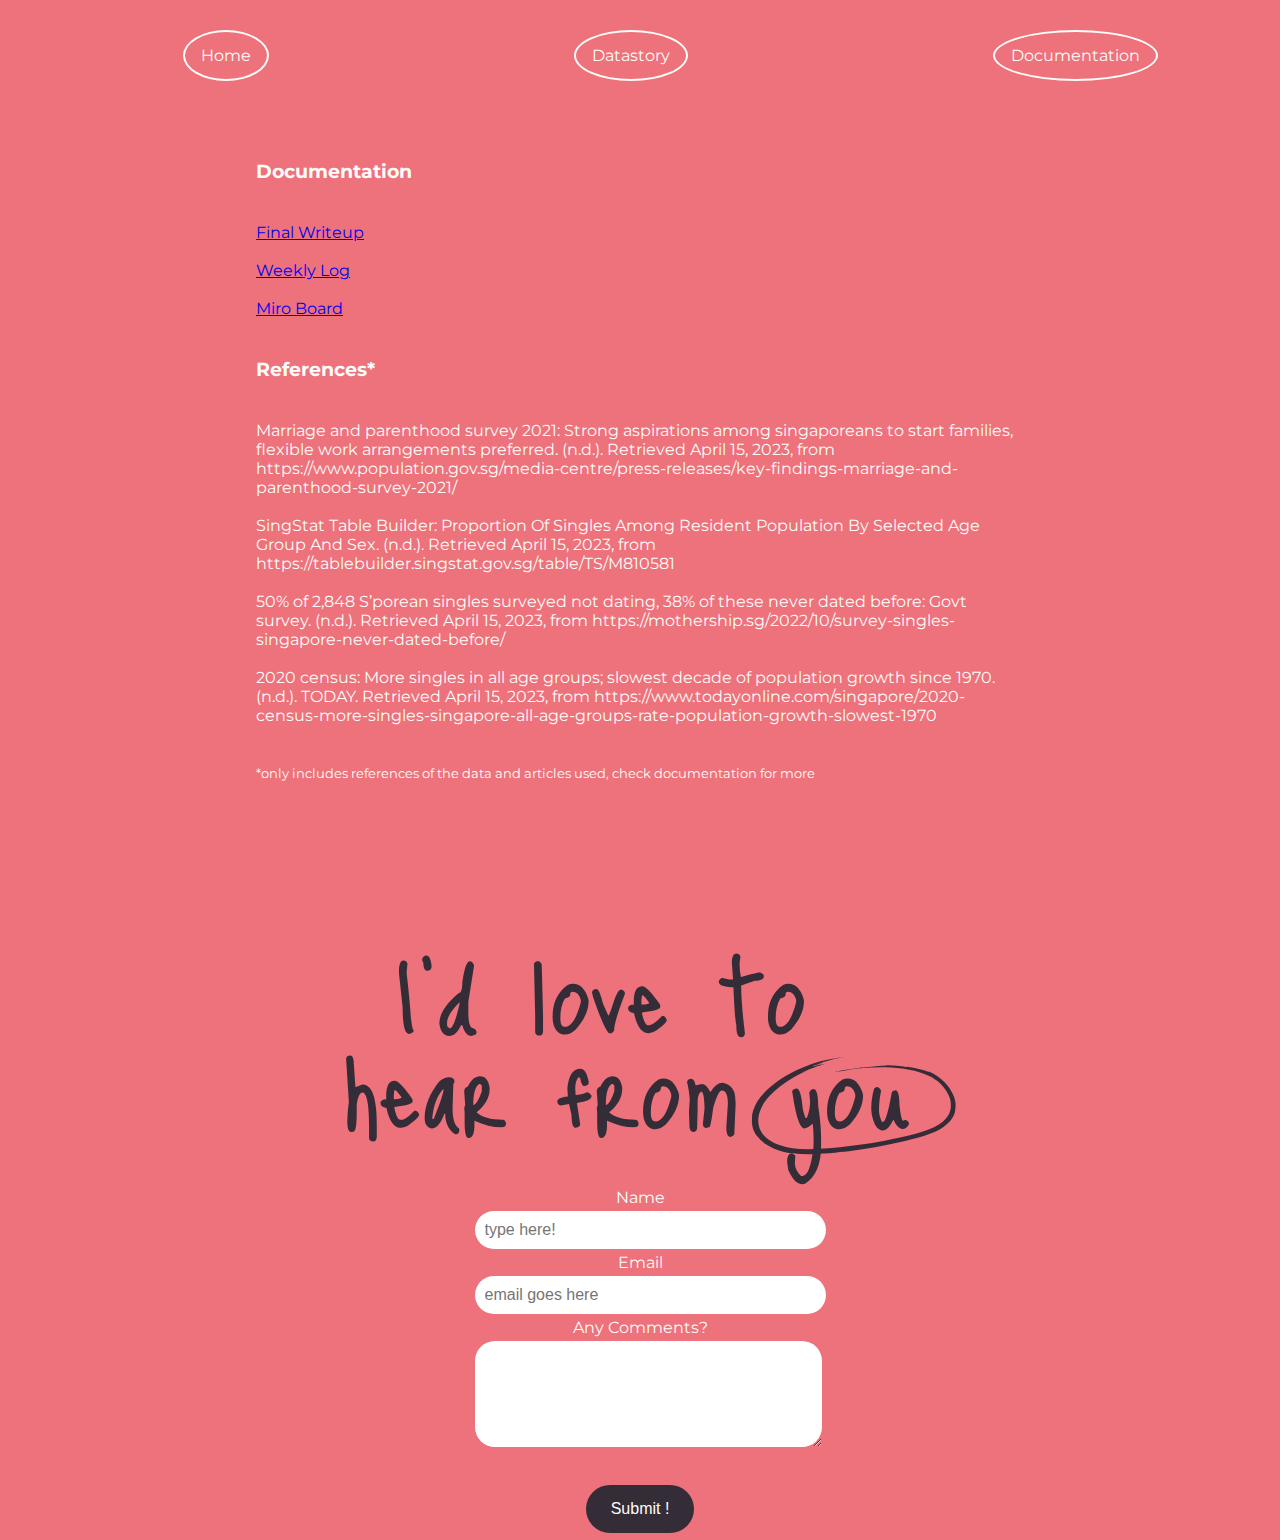
<file: references/reference.html>
<!DOCTYPE html>
<meta charset="UTF-8">

<html>
    <head>
        <link rel="stylesheet" type="text/css" href="css/appstyle.css">
        <!-- load fonts-->
        <link rel="preconnect" href="https://fonts.googleapis.com">
        <link rel="preconnect" href="https://fonts.gstatic.com" crossorigin>
        <link href="https://fonts.googleapis.com/css2?family=Montserrat:ital,wght@0,100;0,200;0,300;0,400;0,500;0,600;0,700;0,800;0,900;1,100;1,200;1,300;1,400;1,500;1,600;1,700;1,800;1,900&display=swap" rel="stylesheet">
        <title>NM2207 Final Project</title>
        <script defer type="text/javascript" src="appscripts/main.js">
        </script>
    </head>

    <body>

        <!-- nav bar -->
        <nav class="navBar">
            <ul>
                <li><a href="../index.html">Home</a></li>
                <li><a href="../datastory/datastorypage.html">Datastory</a></li>
                <li><a href="reference.html">Documentation</a></li>
            </ul>
        </nav>

        <!-- intro section -->
        <div>

            <h3 class="textPos"> Documentation</h3>
            <p class="textPos">
                <a href="../NM2207 Final Submission - PangXueLeCheryl.pdf" target="_blank">Final Writeup</a>
                <br><br>
                <a href="https://docs.google.com/document/d/1WR3EXzP23KqZvzokmk-hb2mF7JMIamUOsRYkPOKqvqY/edit?usp=sharing" target="_blank">Weekly Log</a>
                <br><br>
                <a href="https://miro.com/app/board/uXjVMeJfucQ=/?share_link_id=71923138290" target="_blank">Miro Board</a>
            </p>


            <h3 class="textPos"> References*</h3>
            <p class="textPos">
                Marriage and parenthood survey 2021: Strong aspirations among singaporeans to start families, flexible work arrangements preferred. (n.d.). Retrieved April 15, 2023, from https://www.population.gov.sg/media-centre/press-releases/key-findings-marriage-and-parenthood-survey-2021/
                <br><br>
                SingStat Table Builder: Proportion Of Singles Among Resident Population By Selected Age Group And Sex. (n.d.). Retrieved April 15, 2023, from https://tablebuilder.singstat.gov.sg/table/TS/M810581
                <br><br>
                50% of 2,848 S’porean singles surveyed not dating, 38% of these never dated before: Govt survey. (n.d.). Retrieved April 15, 2023, from https://mothership.sg/2022/10/survey-singles-singapore-never-dated-before/ 
                <br><br>
                2020 census: More singles in all age groups; slowest decade of population growth since 1970. (n.d.). TODAY. Retrieved April 15, 2023, from https://www.todayonline.com/singapore/2020-census-more-singles-singapore-all-age-groups-rate-population-growth-slowest-1970
            </p>

            <p class="smalltext">*only includes references of the data and articles used, check documentation for more</p>
        </div>
            
        </div>

        <div id="endSection"> 
            <image src="css/images/ending.svg" class="imageTitle"/>
            <table class="contactForm">
                <tr>
                <td>Name</td>
                </tr>
                <tr>
                <td><input type="text" name="name" placeholder="type here!" size="30"></td>
                </tr>

                <tr>
                <td>Email</td>
                </tr>
                <tr>
                <td><input type="text" name="email" placeholder="email goes here" size="30" ></td>
                </tr>


                <tr>
                <td>Any Comments?</td>
                </tr>
                <tr>
                <td><textarea name="comments" rows="5" cols="30"></textarea></td>
                </tr>
                
                <tr>
                    <td><button class="btn" onClick="alert('Thank you for your feedback!');"> Submit !</td>
                </tr>
                
            </table>



        </div>

    </body>
</file>
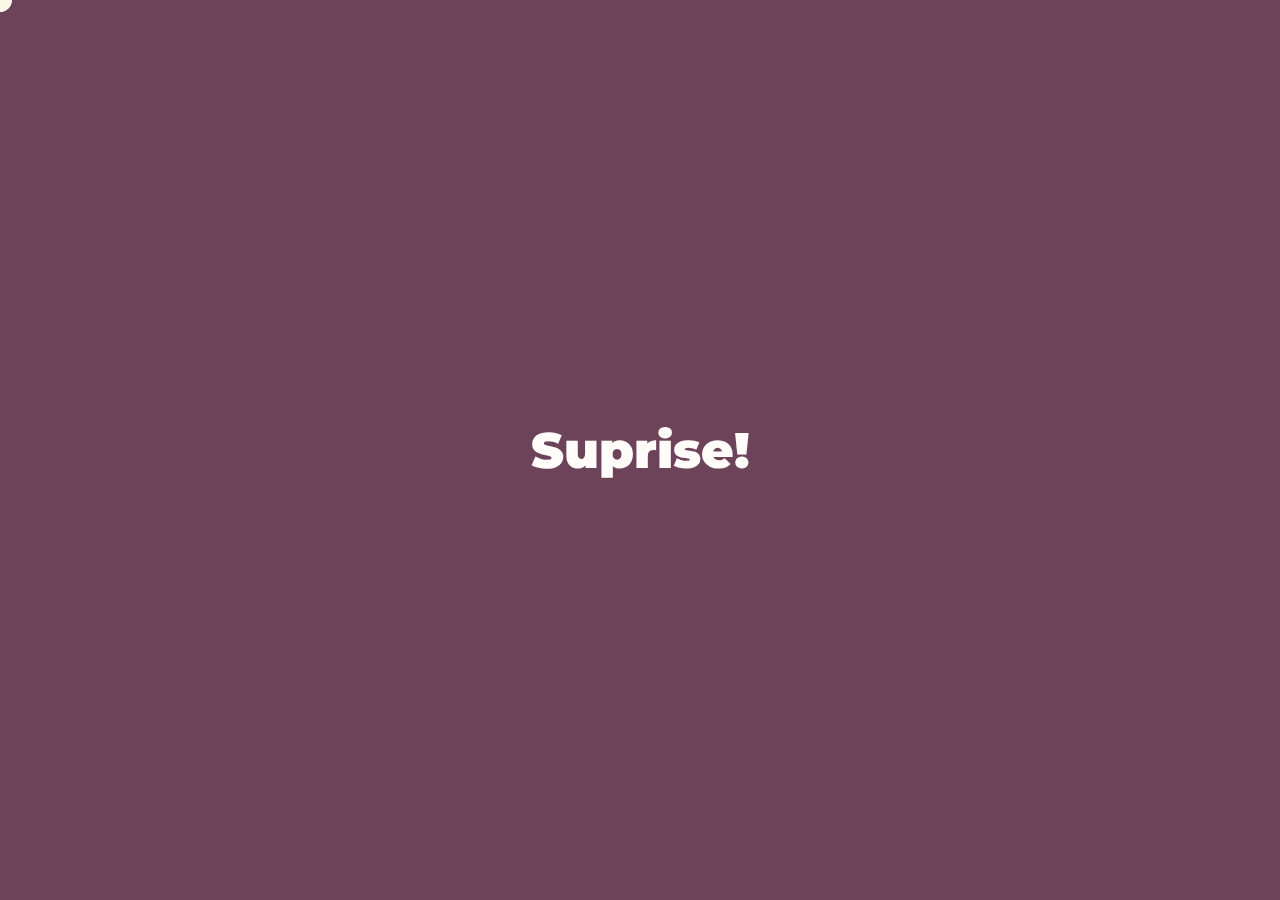
<file: surprisePage/surprisePage.html>
<!DOCTYPE html>
<meta charset="UTF-8">

<html>
    <head>
        <link rel="stylesheet" type="text/css" href="css/appstyle.css">
        <!-- load fonts-->
        <link rel="preconnect" href="https://fonts.googleapis.com">
        <link rel="preconnect" href="https://fonts.gstatic.com" crossorigin>
        <link href="https://fonts.googleapis.com/css2?family=Montserrat:ital,wght@0,100;0,200;0,300;0,400;0,500;0,600;0,700;0,800;0,900;1,100;1,200;1,300;1,400;1,500;1,600;1,700;1,800;1,900&display=swap" rel="stylesheet">
        <title>NM2207 Final Project</title>
        <script defer type="text/javascript" src="appscripts/main.js">
        </script>
    </head>

    <body>
        <div id="mainDiv" >
        </div>
        
    </body>




    <div class="circle"></div>
    <div class="circle"></div>
    <div class="circle"></div>
    <div class="circle"></div>
    <div class="circle"></div>
    <div class="circle"></div>
    <div class="circle"></div>
    <div class="circle"></div>
    <div class="circle"></div>
    <div class="circle"></div>
    <div class="circle"></div>
    <div class="circle"></div>
    <div class="circle"></div>
    <div class="circle"></div>
    <div class="circle"></div>
    <div class="circle"></div>
    <div class="circle"></div>
    <div class="circle"></div>
    <div class="circle"></div>
    <div class="circle"></div>
    <div class="circle"></div>
    <div class="circle"></div>
    <div class="circle"></div>
    <div class="circle"></div>
    <div class="circle"></div>
    <div class="circle"></div>
    <div class="circle"></div>
    <div class="circle"></div>
    <div class="circle"></div>
    <div class="circle"></div>
    <div class="circle"></div>
    <div class="circle"></div>
    <div class="circle"></div>
    <div class="circle"></div>
    <div class="circle"></div>
    <div class="circle"></div>
    <div class="circle"></div>
    <div class="circle"></div>
    <div class="circle"></div>
    <div class="circle"></div>
    <div class="circle"></div>
    <div class="circle"></div>
    <div class="circle"></div>
    <div class="circle"></div>
</file>
<file: references/css/appstyle.css>
html, body {
    scroll-behavior: smooth;
    height:100%;
    width:100%;
    margin:0;
    padding:0%;
    font-family: 'Montserrat', sans-serif;
    color: #FFFCF9;
}


/* nav bar formatting
-------------------------------------- */

nav {
  position: fixed;
  background-color: #ED727B;
  top: 0px;
  left: 0;
  width: 100%;
  color: #FFFCF9;
  padding: 30px ;
  text-align: left;
  z-index: 9999;/* to make nav bar the absolute top*/
  transition: top 0.3s ease-in-out;
}


.nav-hide {
  top: -100px;
}

nav ul {
  list-style-type: none;
  display: flex;
  justify-content: space-around;
  margin: 0;
  padding: 0;
}


nav a {
  display: flex;
  background-color: transparent;
  border: 2px solid #FFFCF9;
  color: #FFFCF9;
  border-radius: 50%;
  border-radius: 50%;
  text-align: center;
  padding: 14px 16px;
  text-decoration: none;
}

nav a:hover {
  background-color: #FFFCF9;
  color: #ED727B;
  border: 2px solid #FFFCF9;
}



/* scrollbar formatting
-------------------------------------- */

::-webkit-scrollbar{
  width: 12px
}

::-webkit-scrollbar-track{
  background-color:rgba(255, 255, 255, 0.5);
}


::-webkit-scrollbar-thumb{
  background-color: #342D38;
  border-radius: 6px;
}

::-webkit-scrollbar-thumb:hover{
  background-color: #FFFCF9;
  border-radius: 6px;
}

/* content formatting
-------------------------------------- */

div{
  padding-top: 120px; /* add 50px of space to the bottom */
  height:700px;
  background: #ED727B;
  display: inline-block;
  width: 100%;
}

.textPos{ 
  margin-left: 20%;
  margin-right: 20%;
  margin-top: 40px;
}

.smalltext{
  margin-left: 20%;
  margin-right: 20%;
  margin-top: 40px;
  font-size: small;
}


/* end section formatting
-------------------------------------- */

#endSection{
    position: relative;
    height: 800px;
    background: #ED727B;
    display: flex;
    flex-wrap: wrap;
    align-items: center;
    flex-direction: column;
    justify-content: center;
    width: 100%;
}
@media only screen and (max-width: 768px) {
  #endSection {
    height: auto;
    padding: 50px 0;
  }

  .imageTitle {
    max-width: 80%;
  }

  .contactForm {
    max-width: 90%;
  }

  input[type="text"],
  textarea {
    width: 100%;
    font-size: 16px;
  }

  button {
    width: 100%;
    font-size: 18px;
  }
}
@media only screen and (min-width: 769px) {
    #endSection {
      height: 600px;
    }
  
    .imageTitle {
      max-width: 50%;
    }
  
    .contactForm {
      max-width: 50%;
    }
  
    input[type="text"],
    textarea {
      width: 100%;
      font-size: 18px;
    }
  
    button {
      width: auto;
      font-size: 20px;
    }
  }


/* contact form Formatting
-------------------------------------- */

.contactForm{
    margin-left: auto;
    margin-right: auto;
    text-align:center;
}

.contactForm input[type="text"] {
    border: #FFFCF9;
    border-radius: 20px; /* set the border radius to make it round*/
    padding: 10px; /* add some padding to make the input look nicer */
    font-size: 16px; 
}

textarea{
    border: #FFFCF9;
    border-radius: 20px; /* set the border radius to make it round*/
    padding: 8px; /* add some padding to make the input look nicer */
    font-size: 16px; 
}

.btn {
display: block;
margin-top: 30px;
margin-right: auto;
margin-left: auto;
background-color: #342D38;
color: #FFFCF9;
border-radius: 25px;
border: none;
padding: 15px 25px;
font-size: 16px;
cursor: pointer;
transition: all 0.2s ease-in-out; /* adding transition for the hover effect */
}

.btn:hover {
background-color: #6D435A;
color: #FFFCF9;
}


.btn:active {
    animation: bounce 0.3s ease-in-out; /* making the button bounce when it is being clicked */
  }
  
  @keyframes bounce {
    0% {
      transform: translateY(0);
    }
    50% {
      transform: translateY(-10px);
    }
    100% {
      transform: translateY(0);
    }
}
</file>
<file: surprisePage/css/appstyle.css>
html, body {
    scroll-behavior: smooth;
    height:100%;
    width:100%;
    margin:0;
    padding:0%;
    font-family: 'Montserrat', sans-serif;
    color: #FFFCF9;
    background-color: #6D435A;
}


*{
    cursor: none;
}

#mainDiv{
    height: 100vh;
    display: flex;
    flex-direction: column;
    justify-content: center;
    align-items: center;
    text-align: center;
    font-size: 50px;
    font-weight: 900;
}

#nameInput{
    border: none; 
    border-bottom: 1px solid white; 
    background-color: transparent;
    color: white;
    font-family: 'Montserrat', sans-serif;
    font-size: 30px;
    font-weight: 500;
}

/* cursor formatting
-------------------------------------- */

/* hide the actualy mouse*/
*{
    cursor: none;
}

.circle {
    height: 24px;
    width: 24px;
    border-radius: 24px;
    background-color: #FDF8E6;
    position: fixed; 
    top: 0;
    left: 0;
    pointer-events: none;
    z-index: 99999999; /* so that it stays on top of all other elements */
  }
</file>
